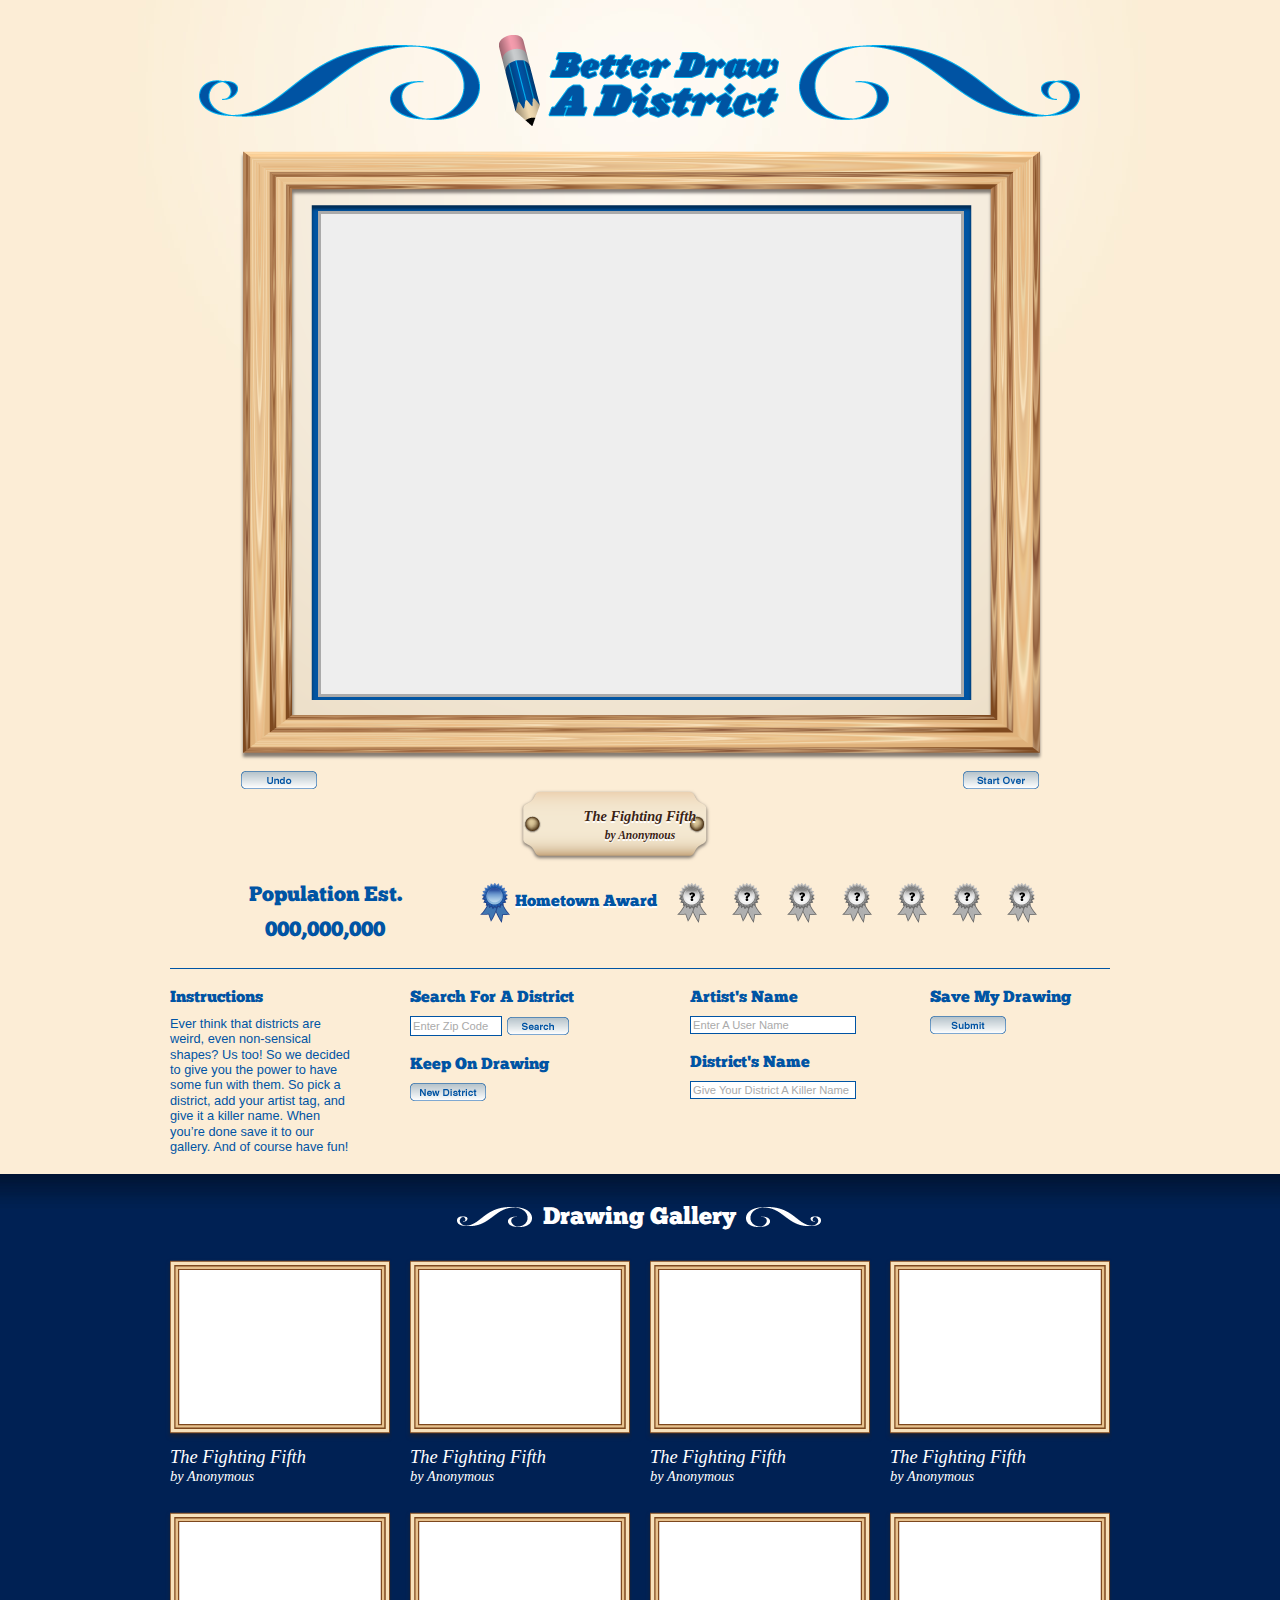
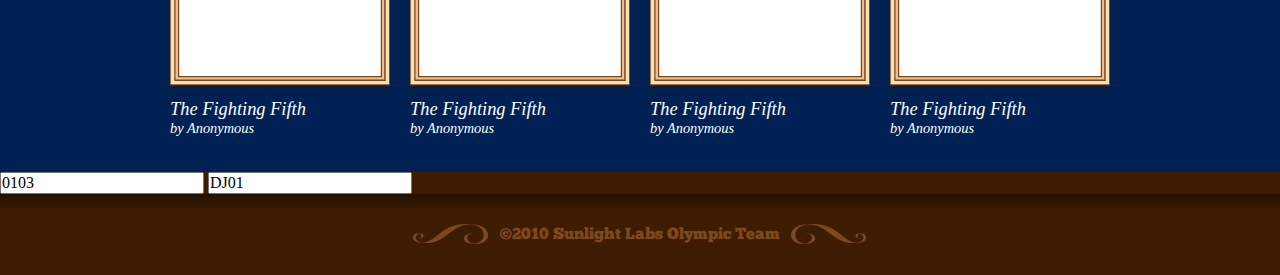
<file: index.html>
<!DOCTYPE html PUBLIC "-//W3C//DTD XHTML 1.0 Transitional//EN" "http://www.w3.org/TR/xhtml1/DTD/xhtml1-transitional.dtd">
<html xmlns="http://www.w3.org/1999/xhtml" >
	<head>
		<meta http-equiv="Content-Type" content="text/html; charset=UTF-8" />
		<meta name="keywords" content="" />
		<meta name="description" content="" />
		
		<title>Better Draw A District</title>
		<link rel="stylesheet" href="css/main.css" type="text/css" media="screen" />
		
</head>
<body>
	<div id="headerWrapper">
		<div id="header">
			<div id="top">
				<span id="topleftswirl"><img src="images/img-topleft-swirl.png"/></span>
				<h1><a href="index.html">Better Draw A District</a></h1>
				<span id="toprightswirl"><img src="images/img-topright-swirl.png"/></span>
				<div class="clear"></div>
			</div> <!-- end top -->
			<div id="stage">
				<div id="canvas_container"></div>
				<div id="map_container"></div>
				<div id="districts_container"></div>
				<div id="background_container"></div>
			</div>
			<div id="debug"></div>
			<form>
				<fieldset id="drawingtools">
					<button class="undo" type="button" onclick="undo(MAIN_CANVAS)">
						<span>Undo</span>
					</button>
					<button class="startover" type="button" onclick="clearPath(MAIN_CANVAS)">
						<span>Start Over</span>
					</button>
				</fieldset>
			</form>
			<h2>The Fighting Fifth<span>by Anonymous</span></h2>
			<div id="info">
				<span>Population Est.</span>
				<p id="popnumber">000,000,000</p>
			</div>
			<div id="awards">
				<ul>
					<li class="active">Hometown Award</li>
					<li></li>
					<li></li>
					<li></li>
					<li></li>
					<li></li>
					<li></li>
					<li></li>
				</ul>
			</div>
			<div class="clear"></div>
			<form id="controls">
				<fieldset id="instructions">
					<label>Instructions</label>
					<p>Ever think that districts are weird, even non-sensical shapes? Us too! So we decided to give you the power to have some fun with them. So pick a district, add your artist tag, and give it a killer name. When you’re done save it to our gallery. And of course have fun!</p>
				</fieldset>
				<fieldset id="searching">
					<label for="searchbox">Search For A District</label>
					<input id="searchbox" type="text" value="Enter Zip Code"/>
					<button class="searchBtn" type="submit">
						<span>Search</span>
					</button>
					<label for="newdistrict" id="newdistrictlabel">Keep On Drawing</label>
					<button class="newdistrict" type="button">
						<span>New District</span>
					</button>
				</fieldset>
				<fieldset id="names">
					<label for="username">Artist's Name</label>
					<input id="username" type="text" value="Enter A User Name" maxlength="21" />
					<label for="districtname" id="districtnamelabel">District's Name</label>
					<input id="districtname" type="text" value="Give Your District A Killer Name" maxlength="40" />
				</fieldset>
				<fieldset id="undosave">
					<label for="submit" id="submitlabel">Save My Drawing</label>
					<button class="submit" type="button" onclick="saveDrawing(DRAWING)">
						<span>Submit</span>
					</button>
				</fieldset>				
			</form>
			<div class="clear"></div>
		</div> <!-- end header -->
	</div> <!-- end headerWrapper -->
	<div id="galleryWrapper">
		<div id="gallery">
			<div id="galleryTitle">
				<span id="midleftswirl"><img src="images/img-midleft-swirl.png"/></span>
				<h3>Drawing Gallery</h3>
				<span id="midrightswirl"><img src="images/img-midright-swirl.png"/></span>
				<div class="clear"></div>
			</div> <!-- end galleryTitle -->
			<dl class="submission">
				<a href="art.html"><dt class="littleframe"><!-- image from submission goes here --></dt></a>
				<dd class="title">The Fighting Fifth</dd>
				<dd class="artist">by Anonymous</dd>
			</dl>
			<dl class="submission">
				<a href="art.html"><dt class="littleframe"><!-- image from submission goes here --></dt></a>
				<dd class="title">The Fighting Fifth</dd>
				<dd class="artist">by Anonymous</dd>
			</dl>
			<dl class="submission">
				<a href="art.html"><dt class="littleframe"><!-- image from submission goes here --></dt></a>
				<dd class="title">The Fighting Fifth</dd>
				<dd class="artist">by Anonymous</dd>
			</dl>
			<dl class="submission">
				<a href="art.html"><dt class="littleframe"><!-- image from submission goes here --></dt></a>
				<dd class="title">The Fighting Fifth</dd>
				<dd class="artist">by Anonymous</dd>
			</dl>
			<dl class="submission">
				<a href="art.html"><dt class="littleframe"><!-- image from submission goes here --></dt></a>
				<dd class="title">The Fighting Fifth</dd>
				<dd class="artist">by Anonymous</dd>
			</dl>
			<dl class="submission">
				<a href="art.html"><dt class="littleframe"><!-- image from submission goes here --></dt></a>
				<dd class="title">The Fighting Fifth</dd>
				<dd class="artist">by Anonymous</dd>
			</dl>
			<dl class="submission">
				<a href="art.html"><dt class="littleframe"><!-- image from submission goes here --></dt></a>
				<dd class="title">The Fighting Fifth</dd>
				<dd class="artist">by Anonymous</dd>
			</dl>
			<dl class="submission">
				<a href="art.html"><dt class="littleframe"><!-- image from submission goes here --></dt></a>
				<dd class="title">The Fighting Fifth</dd>
				<dd class="artist">by Anonymous</dd>
			</dl>
			<div class="clear"></div>
		</div> <!-- end gallery -->
	</div> <!-- end galleryWrapper -->
	<input id="district_code" value="0103">
	<input id="token" value="DJ01">
	<div id="footerWrapper">
		<div id="footer">
			<span id="btmleftswirl"><img src="images/img-bottomleft-swirl.png"/></span>
			<h4 title="In it to win it!">©2010 Sunlight Labs Olympic Team</h4>
			<span id="btmrightswirl"><img src="images/img-bottomright-swirl.png"/></span>
			<div class="clear"></div>
		</div> <!-- end footer -->
	</div> <!-- end footerWrapper -->
	<script type="text/javascript" src="js/raphael-min.js"></script>
	<script type="text/javascript" src="js/jquery-1.4.2.min.js"></script>
	<script type="text/javascript" src="js/jquery.hotkeys-0.7.9.min.js"></script>
	<script type="text/javascript" src="data/states.js"></script>
	<script type="text/javascript" src="data/districts.js"></script>
	<script type="text/javascript" src="js/bdad.js"></script>
	<script type="text/javascript" src="http://use.typekit.com/jam6fyv.js"></script>
	<script type="text/javascript">try{Typekit.load();}catch(e){}</script>
	<!--[if IE 6]><link rel="stylesheet" href="buggy.css" type="text/css" media="screen" /><![endif]-->
	<!--[if IE 7]><link rel="stylesheet" href="buggy7.css" type="text/css" media="screen" /><![endif]-->
</body>
</html>
</file>
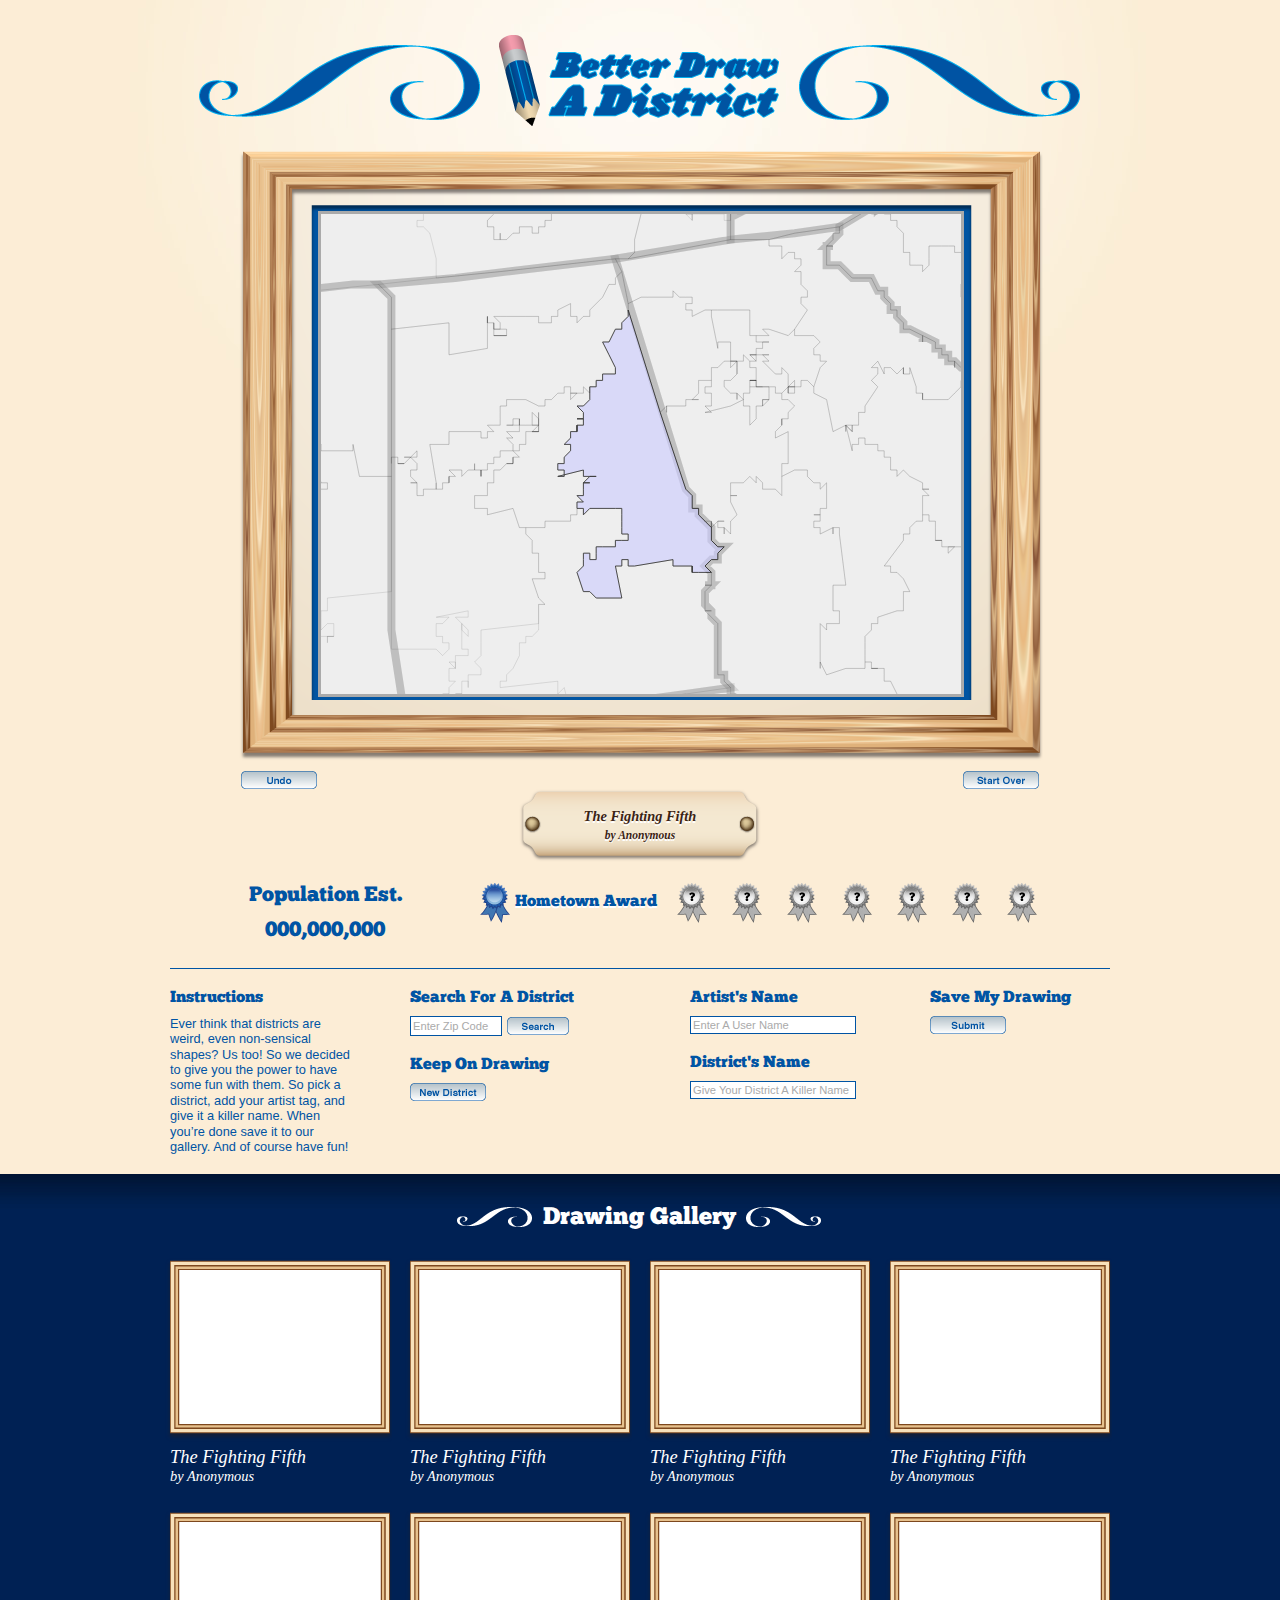
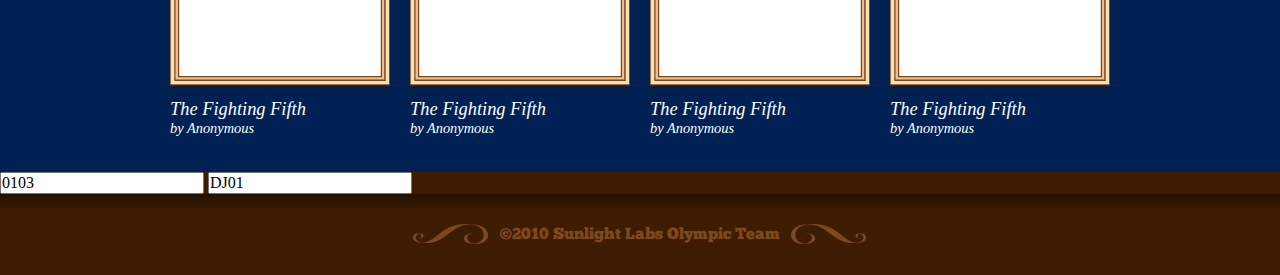
<file: static/index.html>
<!DOCTYPE html PUBLIC "-//W3C//DTD XHTML 1.0 Transitional//EN" "http://www.w3.org/TR/xhtml1/DTD/xhtml1-transitional.dtd">
<html xmlns="http://www.w3.org/1999/xhtml" >
	<head>
		<meta http-equiv="Content-Type" content="text/html; charset=UTF-8" />
		<meta name="keywords" content="" />
		<meta name="description" content="" />
		
		<title>Better Draw A District</title>
		<link rel="stylesheet" href="css/main.css" type="text/css" media="screen" />
		
</head>
<body>
	<div id="headerWrapper">
		<div id="header">
			<div id="top">
				<span id="topleftswirl"><img src="images/img-topleft-swirl.png"/></span>
				<h1><a href="index.html">Better Draw A District</a></h1>
				<span id="toprightswirl"><img src="images/img-topright-swirl.png"/></span>
				<div class="clear"></div>
			</div> <!-- end top -->
			<div id="stage">
				<div id="canvas_container"></div>
				<div id="map_container"></div>
				<div id="districts_container"></div>
				<div id="background_container"></div>
			</div>
			<div id="debug"></div>
			<form>
				<fieldset id="drawingtools">
					<button class="undo" type="button" onclick="undo(MAIN_CANVAS)">
						<span>Undo</span>
					</button>
					<button class="startover" type="button" onclick="clearPath(MAIN_CANVAS)">
						<span>Start Over</span>
					</button>
				</fieldset>
			</form>
			<h2>The Fighting Fifth<span>by Anonymous</span></h2>
			<div id="info">
				<span>Population Est.</span>
				<p id="popnumber">000,000,000</p>
			</div>
			<div id="awards">
				<ul>
					<li class="active">Hometown Award</li>
					<li></li>
					<li></li>
					<li></li>
					<li></li>
					<li></li>
					<li></li>
					<li></li>
				</ul>
			</div>
			<div class="clear"></div>
			<form id="controls">
				<fieldset id="instructions">
					<label>Instructions</label>
					<p>Ever think that districts are weird, even non-sensical shapes? Us too! So we decided to give you the power to have some fun with them. So pick a district, add your artist tag, and give it a killer name. When you’re done save it to our gallery. And of course have fun!</p>
				</fieldset>
				<fieldset id="searching">
					<label for="searchbox">Search For A District</label>
					<input id="searchbox" type="text" value="Enter Zip Code"/>
					<button class="searchBtn" type="submit">
						<span>Search</span>
					</button>
					<label for="newdistrict" id="newdistrictlabel">Keep On Drawing</label>
					<button class="newdistrict" type="button">
						<span>New District</span>
					</button>
				</fieldset>
				<fieldset id="names">
					<label for="username">Artist's Name</label>
					<input id="username" type="text" value="Enter A User Name" maxlength="21" />
					<label for="districtname" id="districtnamelabel">District's Name</label>
					<input id="districtname" type="text" value="Give Your District A Killer Name" maxlength="40" />
				</fieldset>
				<fieldset id="undosave">
					<label for="submit" id="submitlabel">Save My Drawing</label>
					<button class="submit" type="button" onclick="saveDrawing(DRAWING)">
						<span>Submit</span>
					</button>
				</fieldset>				
			</form>
			<div class="clear"></div>
		</div> <!-- end header -->
	</div> <!-- end headerWrapper -->
	<div id="galleryWrapper">
		<div id="gallery">
			<div id="galleryTitle">
				<span id="midleftswirl"><img src="images/img-midleft-swirl.png"/></span>
				<h3>Drawing Gallery</h3>
				<span id="midrightswirl"><img src="images/img-midright-swirl.png"/></span>
				<div class="clear"></div>
			</div> <!-- end galleryTitle -->
			<dl class="submission">
				<a href="art.html"><dt class="littleframe" id="test_little"><!-- image from submission goes here --></dt></a>
				<dd class="title">The Fighting Fifth</dd>
				<dd class="artist">by Anonymous</dd>
			</dl>
			<dl class="submission">
				<a href="art.html"><dt class="littleframe"><!-- image from submission goes here --></dt></a>
				<dd class="title">The Fighting Fifth</dd>
				<dd class="artist">by Anonymous</dd>
			</dl>
			<dl class="submission">
				<a href="art.html"><dt class="littleframe"><!-- image from submission goes here --></dt></a>
				<dd class="title">The Fighting Fifth</dd>
				<dd class="artist">by Anonymous</dd>
			</dl>
			<dl class="submission">
				<a href="art.html"><dt class="littleframe"><!-- image from submission goes here --></dt></a>
				<dd class="title">The Fighting Fifth</dd>
				<dd class="artist">by Anonymous</dd>
			</dl>
			<dl class="submission">
				<a href="art.html"><dt class="littleframe"><!-- image from submission goes here --></dt></a>
				<dd class="title">The Fighting Fifth</dd>
				<dd class="artist">by Anonymous</dd>
			</dl>
			<dl class="submission">
				<a href="art.html"><dt class="littleframe"><!-- image from submission goes here --></dt></a>
				<dd class="title">The Fighting Fifth</dd>
				<dd class="artist">by Anonymous</dd>
			</dl>
			<dl class="submission">
				<a href="art.html"><dt class="littleframe"><!-- image from submission goes here --></dt></a>
				<dd class="title">The Fighting Fifth</dd>
				<dd class="artist">by Anonymous</dd>
			</dl>
			<dl class="submission">
				<a href="art.html"><dt class="littleframe"><!-- image from submission goes here --></dt></a>
				<dd class="title">The Fighting Fifth</dd>
				<dd class="artist">by Anonymous</dd>
			</dl>
			<div class="clear"></div>
		</div> <!-- end gallery -->
	</div> <!-- end galleryWrapper -->
	<input id="district_code" value="0103">
	<input id="sketch_token" value="DJ01">
	<div id="footerWrapper">
		<div id="footer">
			<span id="btmleftswirl"><img src="images/img-bottomleft-swirl.png"/></span>
			<h4 title="In it to win it!">©2010 Sunlight Labs Olympic Team</h4>
			<span id="btmrightswirl"><img src="images/img-bottomright-swirl.png"/></span>
			<div class="clear"></div>
		</div> <!-- end footer -->
	</div> <!-- end footerWrapper -->
	<script type="text/javascript" src="js/raphael-min.js"></script>
	<script type="text/javascript" src="js/jquery-1.4.2.min.js"></script>
	<script type="text/javascript" src="js/jquery.hotkeys-0.7.9.min.js"></script>
	<script type="text/javascript" src="data/states.js"></script>
	<script type="text/javascript" src="data/districts.js"></script>
	<script type="text/javascript" src="js/bdad.js"></script>
	<script type="text/javascript" src="http://use.typekit.com/jam6fyv.js"></script>
	<script type="text/javascript">try{Typekit.load();}catch(e){}</script>
	<!--[if IE 6]><link rel="stylesheet" href="buggy.css" type="text/css" media="screen" /><![endif]-->
	<!--[if IE 7]><link rel="stylesheet" href="buggy7.css" type="text/css" media="screen" /><![endif]-->
</body>
</html>
</file>
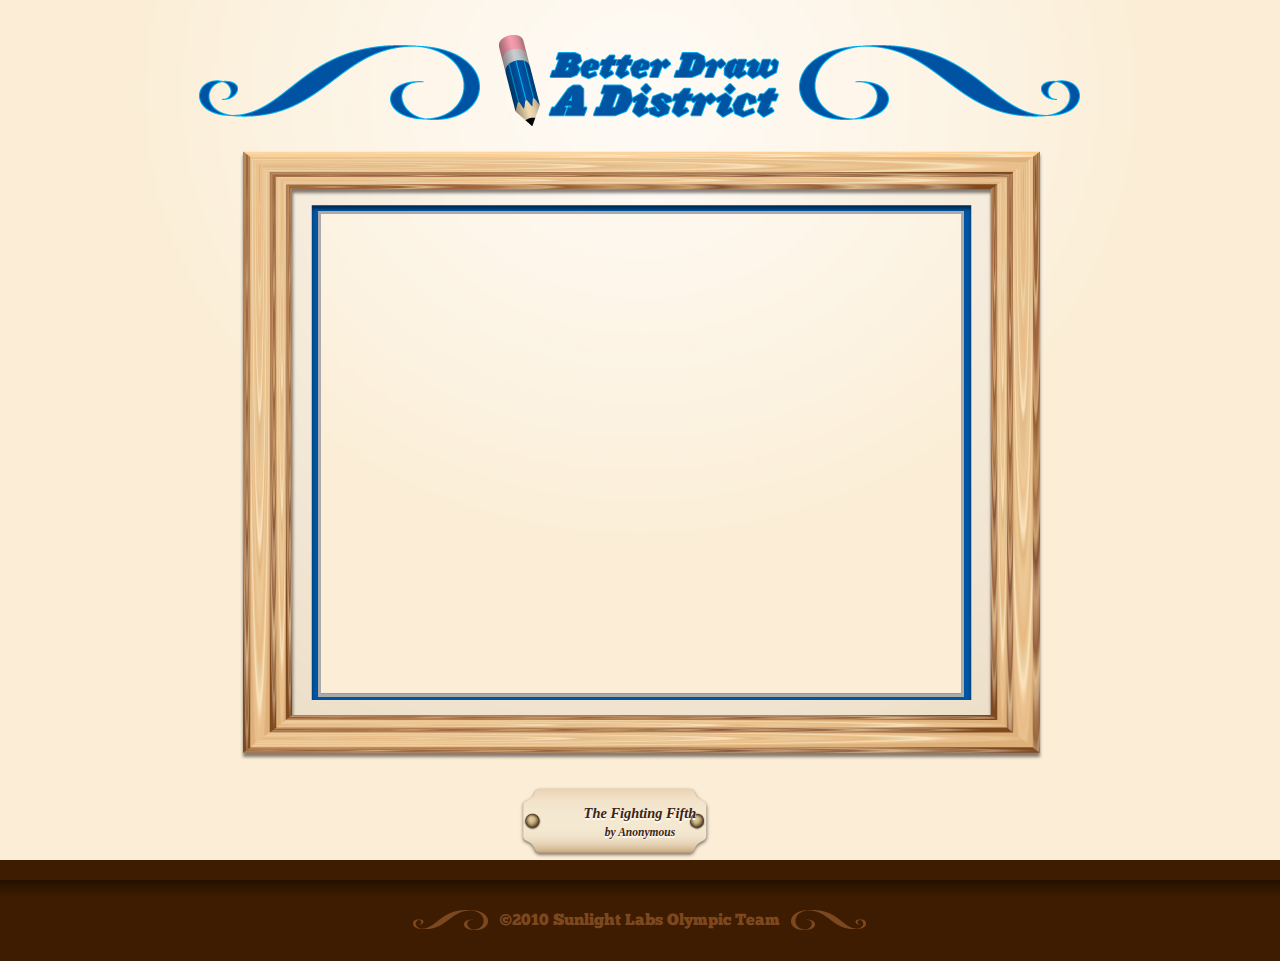
<file: art.html>
<!DOCTYPE html PUBLIC "-//W3C//DTD XHTML 1.0 Transitional//EN" "http://www.w3.org/TR/xhtml1/DTD/xhtml1-transitional.dtd">
<html xmlns="http://www.w3.org/1999/xhtml" >
	<head>
		<meta http-equiv="Content-Type" content="text/html; charset=UTF-8" />
		<meta name="keywords" content="" />
		<meta name="description" content="" />
		
		<title>Better Draw A District</title>
		<link rel="stylesheet" href="css/main.css" type="text/css" media="screen" />
		
</head>
<body id="art">
	<div id="headerWrapper">
		<div id="header">
			<div id="top">
				<span id="topleftswirl"><img src="images/img-topleft-swirl.png"/></span>
				<h1><a href="index.html">Better Draw A District</a></h1>
				<span id="toprightswirl"><img src="images/img-topright-swirl.png"/></span>
				<div class="clear"></div>
			</div> <!-- end top -->
			<div id="stage">
				<div id="canvas_container"></div>
				<div id="map_container"></div>
			</div>
			<div id="debug"></div>
			<h2>The Fighting Fifth<span>by Anonymous</span></h2>
		</div> <!-- end header -->
	</div> <!-- end headerWrapper -->
	<div id="footerWrapper">
		<div id="footer">
			<span id="btmleftswirl"><img src="images/img-bottomleft-swirl.png"/></span>
			<h4 title="In it to win it!">©2010 Sunlight Labs Olympic Team</h4>
			<span id="btmrightswirl"><img src="images/img-bottomright-swirl.png"/></span>
			<div class="clear"></div>
		</div> <!-- end footer -->
	</div> <!-- end footerWrapper -->
	<input type="hidden" id="token" value="DJ01">
	<input type="hidden" id="district_code" value="0103">

	<script type="text/javascript" src="js/raphael-min.js"></script>
	<script type="text/javascript" src="js/jquery-1.4.2.min.js"></script>
	<script type="text/javascript" src="js/jquery.hotkeys-0.7.9.min.js"></script>
	<script type="text/javascript" src="data/districts.js"></script>
	<script type="text/javascript" src="js/bdad.js"></script>
	<script type="text/javascript" src="http://use.typekit.com/jam6fyv.js"></script>
	<script type="text/javascript" src="js/art.js"></script>
	<script type="text/javascript">try{Typekit.load();}catch(e){}</script>
	<!--[if IE 6]><link rel="stylesheet" href="buggy.css" type="text/css" media="screen" /><![endif]-->
	<!--[if IE 7]><link rel="stylesheet" href="buggy7.css" type="text/css" media="screen" /><![endif]-->
</body>
</html>
</file>
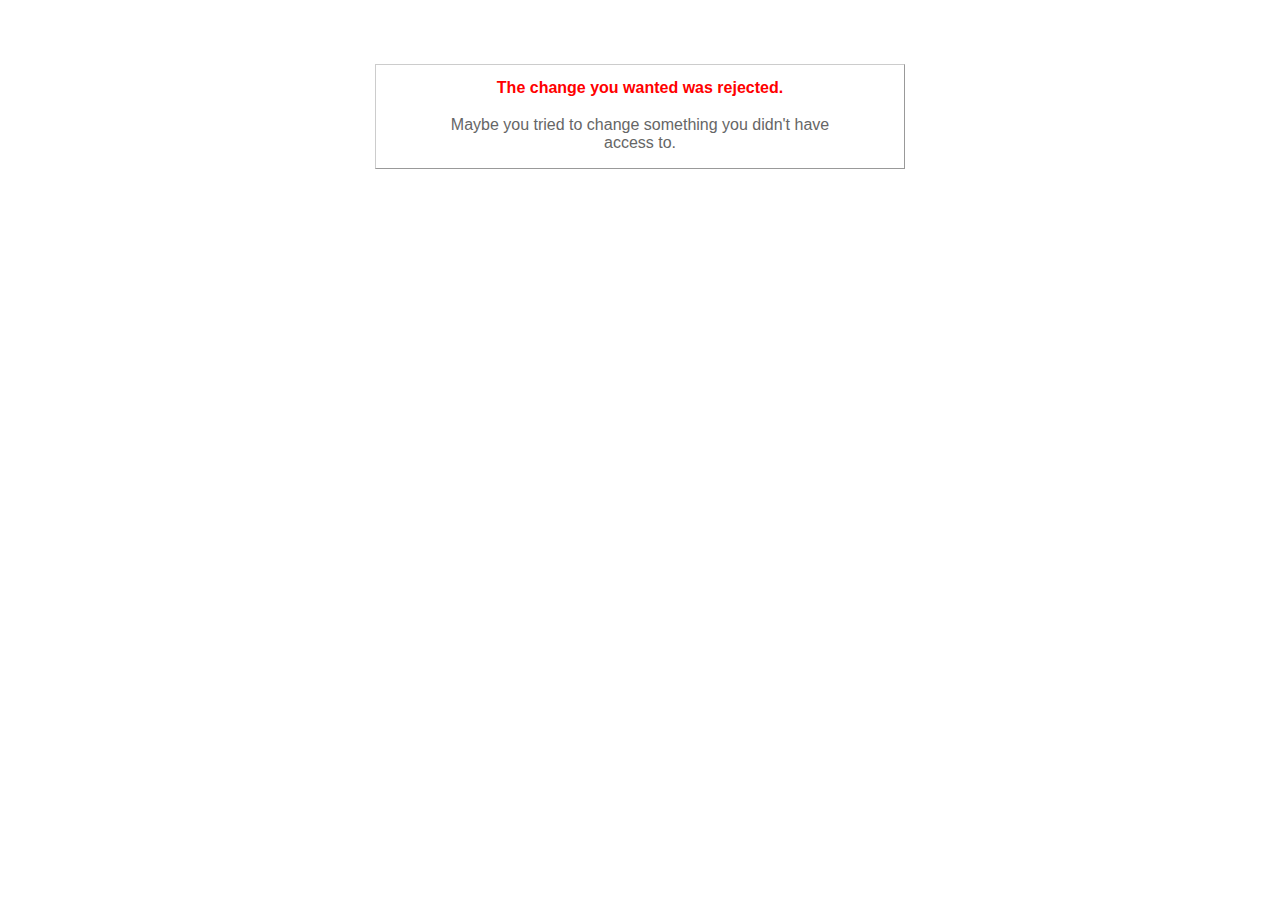
<file: public/422.html>
<!DOCTYPE html PUBLIC "-//W3C//DTD XHTML 1.0 Transitional//EN"
       "http://www.w3.org/TR/xhtml1/DTD/xhtml1-transitional.dtd">

<html xmlns="http://www.w3.org/1999/xhtml" xml:lang="en" lang="en">

<head>
  <meta http-equiv="content-type" content="text/html; charset=UTF-8" />
  <title>The change you wanted was rejected (422)</title>
	<style type="text/css">
		body { background-color: #fff; color: #666; text-align: center; font-family: arial, sans-serif; }
		div.dialog {
			width: 25em;
			padding: 0 4em;
			margin: 4em auto 0 auto;
			border: 1px solid #ccc;
			border-right-color: #999;
			border-bottom-color: #999;
		}
		h1 { font-size: 100%; color: #f00; line-height: 1.5em; }
	</style>
</head>

<body>
  <!-- This file lives in public/422.html -->
  <div class="dialog">
    <h1>The change you wanted was rejected.</h1>
    <p>Maybe you tried to change something you didn't have access to.</p>
  </div>
</body>
</html>
</file>
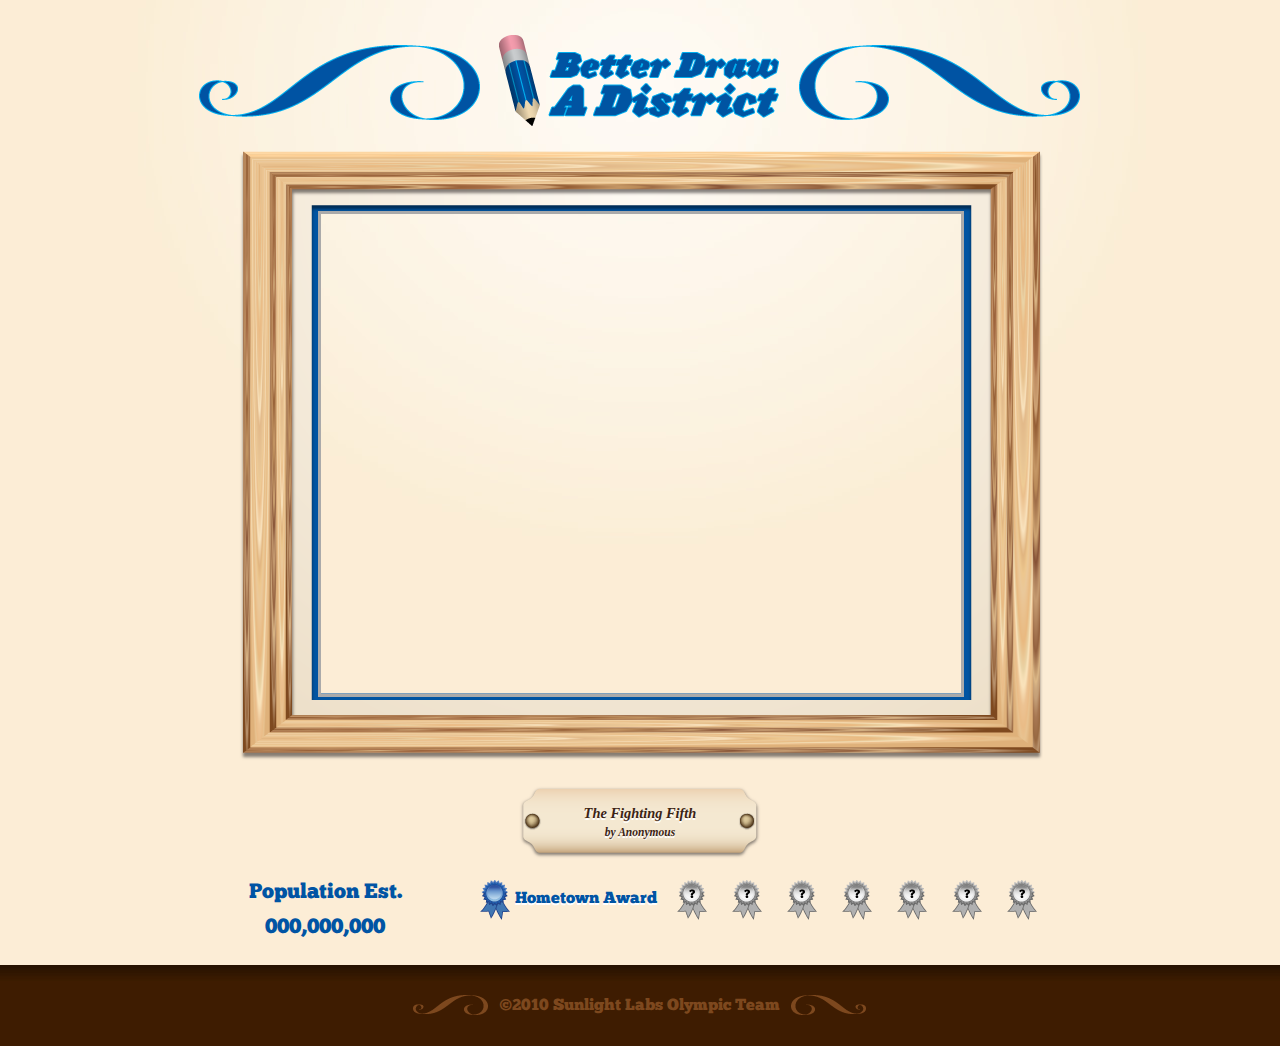
<file: static/art.html>
<!DOCTYPE html PUBLIC "-//W3C//DTD XHTML 1.0 Transitional//EN" "http://www.w3.org/TR/xhtml1/DTD/xhtml1-transitional.dtd">
<html xmlns="http://www.w3.org/1999/xhtml" >
	<head>
		<meta http-equiv="Content-Type" content="text/html; charset=UTF-8" />
		<meta name="keywords" content="" />
		<meta name="description" content="" />
		
		<title>Better Draw A District</title>
		<link rel="stylesheet" href="css/main.css" type="text/css" media="screen" />
		
</head>
<body id="art">
	<div id="headerWrapper">
		<div id="header">
			<div id="top">
				<span id="topleftswirl"><img src="images/img-topleft-swirl.png"/></span>
				<h1><a href="index.html">Better Draw A District</a></h1>
				<span id="toprightswirl"><img src="images/img-topright-swirl.png"/></span>
				<div class="clear"></div>
			</div> <!-- end top -->
			<div id="stage">
				<div id="canvas_container"></div>
				<div id="map_container"></div>
			</div>
			<div id="debug"></div>
			<h2>The Fighting Fifth<span>by Anonymous</span></h2>
			<div id="info">
				<span>Population Est.</span>
				<p id="popnumber">000,000,000</p>
			</div>
			<div id="awards">
				<ul>
					<li class="active">Hometown Award</li>
					<li></li>
					<li></li>
					<li></li>
					<li></li>
					<li></li>
					<li></li>
					<li></li>
				</ul>
			</div>
			<div class="clear"></div>
		</div> <!-- end header -->
	</div> <!-- end headerWrapper -->
	<div id="footerWrapper">
		<div id="footer">
			<span id="btmleftswirl"><img src="images/img-bottomleft-swirl.png"/></span>
			<h4 title="In it to win it!">©2010 Sunlight Labs Olympic Team</h4>
			<span id="btmrightswirl"><img src="images/img-bottomright-swirl.png"/></span>
			<div class="clear"></div>
		</div> <!-- end footer -->
	</div> <!-- end footerWrapper -->
	<input type="hidden" id="token" value="DJ01">
	<input type="hidden" id="district_code" value="0103">

	<script type="text/javascript" src="js/raphael-min.js"></script>
	<script type="text/javascript" src="js/jquery-1.4.2.min.js"></script>
	<script type="text/javascript" src="js/jquery.hotkeys-0.7.9.min.js"></script>
	<script type="text/javascript" src="data/districts.js"></script>
	<script type="text/javascript" src="js/bdad.js"></script>
	<script type="text/javascript" src="http://use.typekit.com/jam6fyv.js"></script>
	<script type="text/javascript" src="js/art.js"></script>
	<script type="text/javascript">try{Typekit.load();}catch(e){}</script>
	<!--[if IE 6]><link rel="stylesheet" href="buggy.css" type="text/css" media="screen" /><![endif]-->
	<!--[if IE 7]><link rel="stylesheet" href="buggy7.css" type="text/css" media="screen" /><![endif]-->
</body>
</html>
</file>
<file: css/main.css>
/*
 * YUI Resect CSS version: 2.2.2 
 * Copyright (c) 2007, Yahoo! Inc. All rights reserved.
 * Licensed under the BSD License: http://developer.yahoo.net/yui/license.txt
 */
body,div,dl,dt,dd,ul,ol,li,h1,h2,h3,h4,h5,h6,pre,form,fieldset,input,textarea,optgroup,button,p,blockquote,th,td{margin:0;padding:0;}h1,h2,h3,h4,h5,h6{font-size:100%;font-weight:normal;}table{border-collapse:collapse;border-spacing:0;}caption,th{text-align:left;}ol,ul{list-style:none;}fieldset,img{border:0;}input,textarea,select,optgroup,option,button{font-family:inherit;font-size:100%;}button,input {width: auto;overflow: visible;}optgroup,address,caption,cite,code,dfn,em,strong,th,var{font-style:normal;font-weight:normal;}q:before,q:after{content:'';}abbr,acronym {border:0;}
dl li{list-style: none;}

a:link{outline: none; color: #000; text-decoration: none;}
a:visited{outline: none; color: #000}
a:hover{outline: none; color: #000}
a:active{outline: none; color: #000}

@font-face { font-family: "chunk-1"; src: url(../images/ChunkFive-Roman.otf) format("opentype"); font-style: normal; }

.clear{ clear: both;}
body { font-family: Georgia, Times, "Times New Roman", serif; background: #3e1c01; }

/*--------------------------- header*/

#headerWrapper { background: #FCEDD6 url(../images/bg-top.jpg) top center no-repeat; }
#header { width: 940px; padding-top: 35px; margin: 0 auto; }
#top { width: 882px; margin: 0 auto; }
#topleftswirl, #toprightswirl { width: 281px; height: 75px; float: left; margin-top: 10px; }
h1 { width: 281px; height: 91px; float: left; display: block; margin: 0 19px; }
h1 a { background: url(../images/logo-bdad.png) top left no-repeat; width: 281px; height: 91px; text-indent: -9999em; float: left;  }
#stage { background: url(../images/img-frame-big.png) top left no-repeat; width: 645px; height: 480px; margin: 25px auto 10px; padding: 60px 80px 70px; }
body#art #stage { margin: 25px auto 25px }
h2 { background: url(../images/img-brassplate.png) top left no-repeat; width: 184px; height: 54px; margin: 0 auto 20px; font-style: italic; color: #3B2314; font-weight: bold; text-align: center; padding: 20px 30px 0px; font-size: .9em; text-shadow: 0 2px 0 #FFF; line-height: 100%; overflow: hidden; }
h2 span { display: block; font-size: .8em; margin: 5px; overflow: hidden;  }
#info { width: 250px; margin: 0 30px; display: block; font-family: "chunk-1","chunk-2", sans-serif; font-size: 130%; color: #0054A4; float: left; text-align: center; }
#popnumber { margin: 10px 0 25px; }
#awards { width: 600px; float: left; font-family: "chunk-1","chunk-2", sans-serif; color: #0054A4; }
#awards li { background: url(../images/img-ribbon-grey.png) top left no-repeat; height: 40px; float: left; display: block; margin: 0 20px 10px 0; text-shadow: 0 2px 0 #FFF; padding: 10px 0 0 35px; }
#awards li.active { background: url(../images/img-ribbon.png) top left no-repeat; }
#controls { border-top: #0054A4 1px solid; padding: 20px 0; margin-bottom: 20px; }
#controls fieldset { float: left; color: #0054A4;  }
#instructions { width: 180px; margin-right: 60px; }
#searching { width: 180px; margin-right: 100px; }
#names { width: 180px; margin-right: 60px; }
#undosave { width: 180px; }
#drawingtools { width: 798px; margin: 0 auto; }
#controls label { font-family: "chunk-1","chunk-2",serif; margin-bottom: 8px; display: block; }
#controls p { font-family: Helvetica, "Helvetica Neue", "Arial", sans-serif; font-size: 80%; line-height: 120%; margin-bottom: 20px; }
#controls input { border: #0054A4 1px solid; color: #AAA; font-size: 70%; margin-right: 5px; float: left; font-family: Helvetica, "Helvetica Neue", Arial, sans-serif; padding: 2px; }
#searchbox { width: 86px; height: 14px; }
.searchBtn { background: url(../images/btn-search.png) top left no-repeat; width: 62px; height: 18px; text-indent: -9999em; display: block; float: left; border: none; margin-top: 1px; cursor: pointer; }
.searchBtn:hover { background: url(../images/btn-search.png) left -18px no-repeat; }
#newdistrictlabel, #districtnamelabel { padding-top: 20px; clear: both; }
.newdistrict { background: url(../images/btn-newdistrict.png) top left no-repeat; width: 76px; height: 18px; text-indent: -9999em; display: block; float: left; border: none; cursor: pointer; margin-right: 7px; }
.newdistrict:hover { background: url(../images/btn-newdistrict.png) left -18px no-repeat; }
.startover { background: url(../images/btn-startover.png) top left no-repeat; width: 76px; height: 18px; text-indent: -9999em; display: block; float: right; border: none; cursor: pointer; }
.startover:hover { background: url(../images/btn-startover.png) left -18px no-repeat; }
#username, #districtname { width: 160px; }
.enter { background: url(../images/btn-enter.png) top left no-repeat; width: 78px; height: 18px; text-indent: -9999em; display: block; float: left; border: none; cursor: pointer;  }
.enter:hover { background: url(../images/btn-enter.png) left -18px no-repeat; }
.undo { background: url(../images/btn-undo.png) top left no-repeat; width: 76px; height: 18px; text-indent: -9999em; display: block; float: left; border: none; cursor: pointer;  }
.undo:hover { background: url(../images/btn-undo.png) left -18px no-repeat; }
.submit { background: url(../images/btn-submit.png) top left no-repeat; width: 76px; height: 18px; text-indent: -9999em; display: block; float: left; border: none; cursor: pointer;  }
.submit:hover { background: url(../images/btn-submit.png) left -18px no-repeat; }


/*---------------------------- gallery*/

#galleryWrapper { background: #002154 url(../images/bg-middle.jpg) top left repeat-x; }
#gallery { width: 960px; margin: 0 auto; padding: 30px 10px 20px; }
#galleryTitle { margin: 0 auto 15px; width: 22.86em; }
#midleftswirl, #midrightswirl { width: 76px; height: 20px; float: left; margin-top: 3px; }
h3 { font-family: "chunk-1","chunk-2",serif; color: #FFF; font-size: 150%; display: block; margin: 0 10px; float: left; }
.submission { float: left; margin: 10px 0px 15px; width: 240px; }
.title, .artist { color: #FFF; padding-left: 10px; display: block; width: 220px; font-style: italic; }
.title { font-size: 115%; }
.artist { font-size: 90%; }
.littleframe { background: url(../images/img-frame-small.png) 4px top no-repeat; width: 202px; height: 154px; padding: 13px 15px 17px; margin-bottom: 5px; }

/*----------------------------- footer*/

#footerWrapper { background: #3e1c01 url(../images/bg-bottom.jpg) top left repeat-x; }
#footer { width: 960px; padding: 30px 0; margin: 0 auto; width: 28.4em; }
#btmleftswirl, #btmrightswirl { width: 76px; height: 20px; float: left; }
h4 { font-family: "chunk-1","chunk-2",serif; color: #7d481e; display: block; margin: 0 10px; float: left; padding-top: 2px; }

/*------------------------------ draw*/

#canvas_container {  
    position:absolute;
    width: 640px;
    height: 480px;
    border: 3px solid #aaa;
    background-color: transparent;
    z-index:100;
}

#map_container {
    position:absolute;
    z-index: 99;
    width: 640px;
    height: 480px;
    border: 3px solid #aaa;
    background-color: transparent;
}

#districts_container {
    position:absolute;
    z-index: 98;
    width: 640px;
    height: 480px;
    border: 3px solid #aaa;
    background-color: transparent;
}

#background_container {
    position:relative;
    z-index:0;
    width: 640px;
    height: 480px;
    border: 3px solid #aaa;
    background-color: #EEEEEE;
}

.tiny_canvas {
    position:absolute;
    width: 202px; height: 154px;
    border: 3px solid #aaa;
    background-color: transparent;
    z-index:100;    
}

.tiny_map {
    position:absolute;
    z-index: 1;
    width: 202px; height: 154px;
    border: 3px solid #aaa;
    background-color: transparent;
}

.tiny_background {
    position:relative;
    z-index:0;
    width: 202px; height: 154px;
    border: 3px solid #aaa;
    background-color: #EEEEEE;
}
</file>
<file: static/css/main.css>
/*
 * YUI Resect CSS version: 2.2.2 
 * Copyright (c) 2007, Yahoo! Inc. All rights reserved.
 * Licensed under the BSD License: http://developer.yahoo.net/yui/license.txt
 */
body,div,dl,dt,dd,ul,ol,li,h1,h2,h3,h4,h5,h6,pre,form,fieldset,input,textarea,optgroup,button,p,blockquote,th,td{margin:0;padding:0;}h1,h2,h3,h4,h5,h6{font-size:100%;font-weight:normal;}table{border-collapse:collapse;border-spacing:0;}caption,th{text-align:left;}ol,ul{list-style:none;}fieldset,img{border:0;}input,textarea,select,optgroup,option,button{font-family:inherit;font-size:100%;}button,input {width: auto;overflow: visible;}optgroup,address,caption,cite,code,dfn,em,strong,th,var{font-style:normal;font-weight:normal;}q:before,q:after{content:'';}abbr,acronym {border:0;}
dl li{list-style: none;}

a:link{outline: none; color: #000; text-decoration: none;}
a:visited{outline: none; color: #000}
a:hover{outline: none; color: #000}
a:active{outline: none; color: #000}

@font-face { font-family: "chunk-1"; src: url(../images/ChunkFive-Roman.otf) format("opentype"); font-style: normal; }

.clear{ clear: both;}
body { font-family: Georgia, Times, "Times New Roman", serif; background: #3e1c01; }

/*--------------------------- header*/

#headerWrapper { background: #FCEDD6 url(../images/bg-top.jpg) top center no-repeat; }
#header { width: 940px; padding-top: 35px; margin: 0 auto; }
#top { width: 882px; margin: 0 auto; }
#topleftswirl, #toprightswirl { width: 281px; height: 75px; float: left; margin-top: 10px; }
h1 { width: 281px; height: 91px; float: left; display: block; margin: 0 19px; }
h1 a { background: url(../images/logo-bdad.png) top left no-repeat; width: 281px; height: 91px; text-indent: -9999em; float: left;  }
#stage { background: url(../images/img-frame-big.png) top left no-repeat; width: 645px; height: 480px; margin: 25px auto 10px; padding: 60px 80px 70px; }
body#art #stage { margin: 25px auto 25px }
h2 { background: url(../images/img-brassplate.png) top left no-repeat; width: 184px; height: 54px; margin: 0 auto 20px; font-style: italic; color: #3B2314; font-weight: bold; text-align: center; padding: 20px 30px 0px; font-size: .9em; text-shadow: 0 2px 0 #FFF; line-height: 100%; overflow: hidden; }
h2 span { display: block; font-size: .8em; margin: 5px; overflow: hidden;  }
#info { width: 250px; margin: 0 30px; display: block; font-family: "chunk-1","chunk-2", sans-serif; font-size: 130%; color: #0054A4; float: left; text-align: center; }
#popnumber { margin: 10px 0 25px; }
#awards { width: 600px; float: left; font-family: "chunk-1","chunk-2", sans-serif; color: #0054A4; }
#awards li { background: url(../images/img-ribbon-grey.png) top left no-repeat; height: 40px; float: left; display: block; margin: 0 20px 10px 0; text-shadow: 0 2px 0 #FFF; padding: 10px 0 0 35px; }
#awards li.active { background: url(../images/img-ribbon.png) top left no-repeat; }
#controls { border-top: #0054A4 1px solid; padding: 20px 0; margin-bottom: 20px; }
#controls fieldset { float: left; color: #0054A4;  }
#instructions { width: 180px; margin-right: 60px; }
#searching { width: 180px; margin-right: 100px; }
#names { width: 180px; margin-right: 60px; }
#undosave { width: 180px; }
#drawingtools { width: 798px; margin: 0 auto; }
#controls label { font-family: "chunk-1","chunk-2",serif; margin-bottom: 8px; display: block; }
#controls p { font-family: Helvetica, "Helvetica Neue", "Arial", sans-serif; font-size: 80%; line-height: 120%; margin-bottom: 20px; }
#controls input { border: #0054A4 1px solid; color: #AAA; font-size: 70%; margin-right: 5px; float: left; font-family: Helvetica, "Helvetica Neue", Arial, sans-serif; padding: 2px; }
#searchbox { width: 86px; height: 14px; }
.searchBtn { background: url(../images/btn-search.png) top left no-repeat; width: 62px; height: 18px; text-indent: -9999em; display: block; float: left; border: none; margin-top: 1px; cursor: pointer; }
.searchBtn:hover { background: url(../images/btn-search.png) left -18px no-repeat; }
#newdistrictlabel, #districtnamelabel { padding-top: 20px; clear: both; }
.newdistrict { background: url(../images/btn-newdistrict.png) top left no-repeat; width: 76px; height: 18px; text-indent: -9999em; display: block; float: left; border: none; cursor: pointer; margin-right: 7px; }
.newdistrict:hover { background: url(../images/btn-newdistrict.png) left -18px no-repeat; }
.startover { background: url(../images/btn-startover.png) top left no-repeat; width: 76px; height: 18px; text-indent: -9999em; display: block; float: right; border: none; cursor: pointer; }
.startover:hover { background: url(../images/btn-startover.png) left -18px no-repeat; }
#username, #districtname { width: 160px; }
.enter { background: url(../images/btn-enter.png) top left no-repeat; width: 78px; height: 18px; text-indent: -9999em; display: block; float: left; border: none; cursor: pointer;  }
.enter:hover { background: url(../images/btn-enter.png) left -18px no-repeat; }
.undo { background: url(../images/btn-undo.png) top left no-repeat; width: 76px; height: 18px; text-indent: -9999em; display: block; float: left; border: none; cursor: pointer;  }
.undo:hover { background: url(../images/btn-undo.png) left -18px no-repeat; }
.submit { background: url(../images/btn-submit.png) top left no-repeat; width: 76px; height: 18px; text-indent: -9999em; display: block; float: left; border: none; cursor: pointer;  }
.submit:hover { background: url(../images/btn-submit.png) left -18px no-repeat; }


/*---------------------------- gallery*/

#galleryWrapper { background: #002154 url(../images/bg-middle.jpg) top left repeat-x; }
#gallery { width: 960px; margin: 0 auto; padding: 30px 10px 20px; }
#galleryTitle { margin: 0 auto 15px; width: 22.86em; }
#midleftswirl, #midrightswirl { width: 76px; height: 20px; float: left; margin-top: 3px; }
h3 { font-family: "chunk-1","chunk-2",serif; color: #FFF; font-size: 150%; display: block; margin: 0 10px; float: left; }
.submission { float: left; margin: 10px 0px 15px; width: 240px; }
.title, .artist { color: #FFF; padding-left: 10px; display: block; width: 220px; font-style: italic; }
.title { font-size: 115%; }
.artist { font-size: 90%; }
.littleframe { background: url(../images/img-frame-small.png) 4px top no-repeat; width: 202px; height: 154px; padding: 13px 15px 17px; margin-bottom: 5px; }

/*----------------------------- footer*/

#footerWrapper { background: #3e1c01 url(../images/bg-bottom.jpg) top left repeat-x; }
#footer { width: 960px; padding: 30px 0; margin: 0 auto; width: 28.4em; }
#btmleftswirl, #btmrightswirl { width: 76px; height: 20px; float: left; }
h4 { font-family: "chunk-1","chunk-2",serif; color: #7d481e; display: block; margin: 0 10px; float: left; padding-top: 2px; }

/*------------------------------ draw*/

#canvas_container {  
    position:absolute;
    width: 640px;
    height: 480px;
    border: 3px solid #aaa;
    background-color: transparent;
    z-index:100;
}

#map_container {
    position:absolute;
    z-index: 99;
    width: 640px;
    height: 480px;
    border: 3px solid #aaa;
    background-color: transparent;
}

#districts_container {
    position:absolute;
    z-index: 98;
    width: 640px;
    height: 480px;
    border: 3px solid #aaa;
    background-color: transparent;
}

#background_container {
    position:relative;
    z-index:0;
    width: 640px;
    height: 480px;
    border: 3px solid #aaa;
    background-color: #EEEEEE;
}

.tiny_canvas {
    position:absolute;
    width: 202px; height: 154px;
    border: 3px solid #aaa;
    background-color: transparent;
    z-index:100;    
}

.tiny_map {
    position:absolute;
    z-index: 1;
    width: 202px; height: 154px;
    border: 3px solid #aaa;
    background-color: transparent;
}

.tiny_background {
    position:relative;
    z-index:0;
    width: 202px; height: 154px;
    border: 3px solid #aaa;
    background-color: #EEEEEE;
}
</file>
